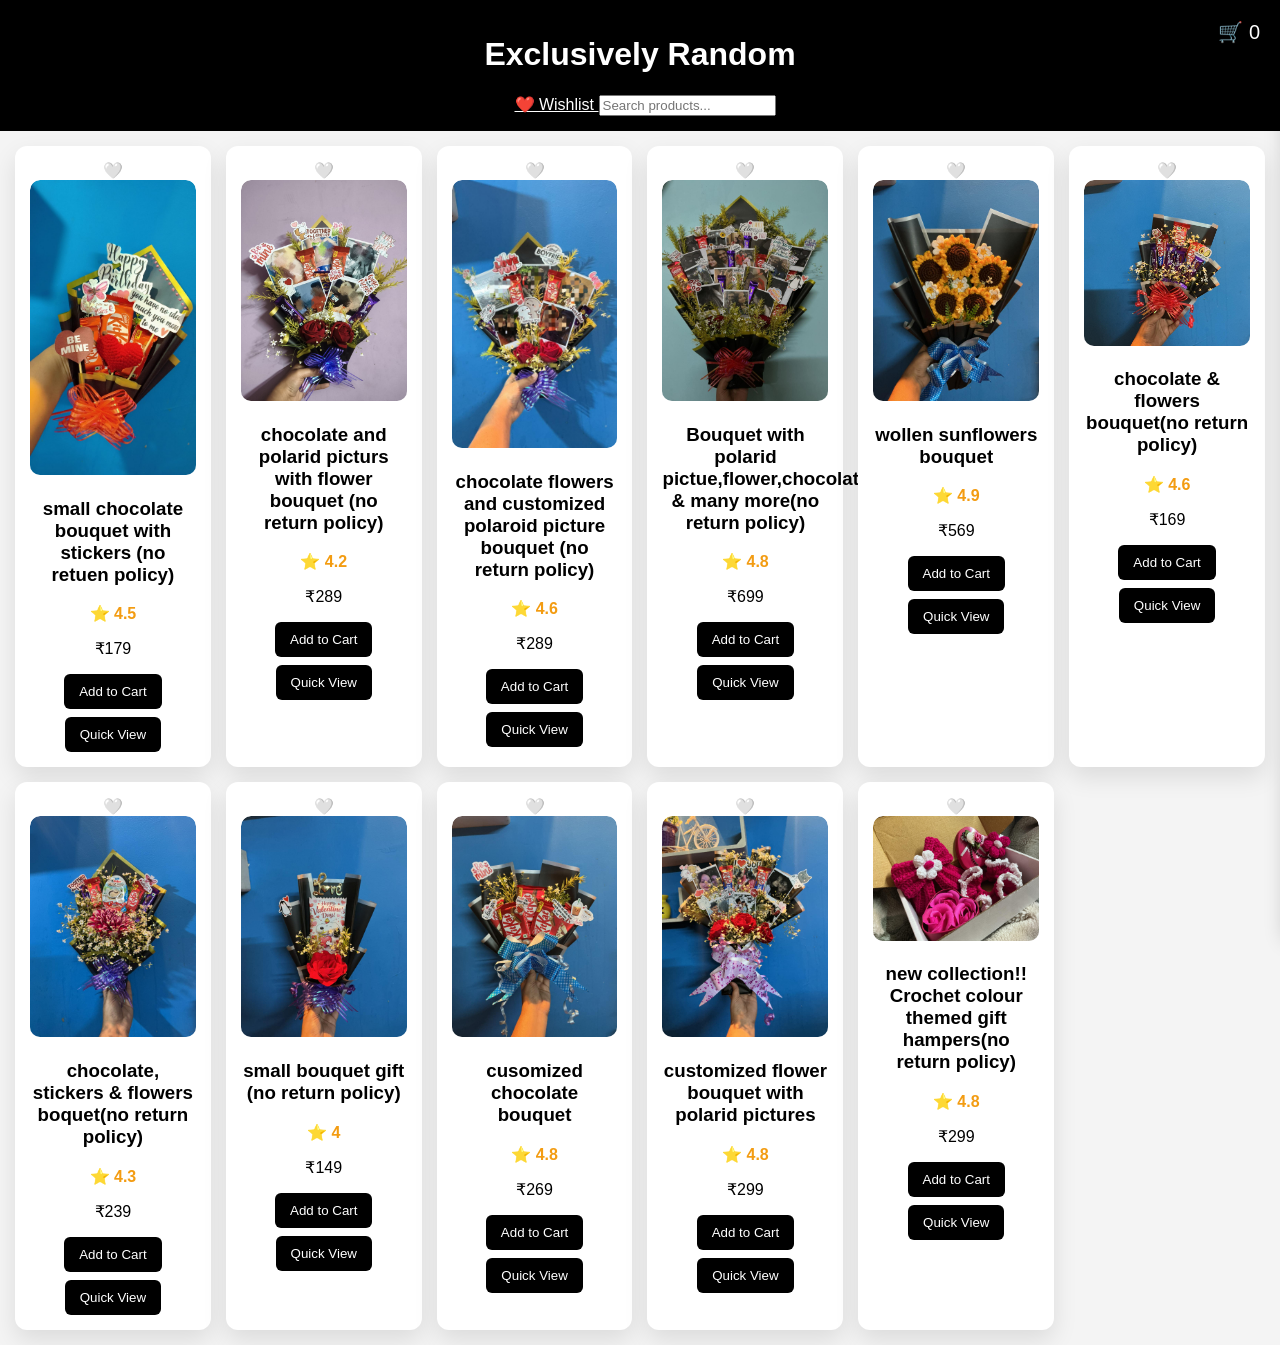
<file: index.html>
<!DOCTYPE html>
<html>

<head>

<meta name="viewport" content="width=device-width, initial-scale=1">

<title>Exclusively Random</title>

<link rel="stylesheet" href="style.css">

</head>

<body>

<header class="header">

<h1>Exclusively Random</h1>
<a href="wishlist.html" style="color:white; margin-left:10px;">
❤️ Wishlist
</a>
<input type="text" id="search" placeholder="Search products...">

<div class="cart-icon" onclick="toggleCart()">
🛒 <span id="cart-count">0</span>
</div>

</header>


<section id="products" class="product-grid">
</section>


<div id="cart-drawer" class="cart-drawer">

<h2>Your Cart</h2>

<div id="cart-items"></div>

<div class="cart-footer">

<p>Total: ₹<span id="cart-total">0</span></p>

<button onclick="window.location.href='checkout.html'">
Checkout
</button>

</div>

</div>


<script src="products.js"></script>
<script src="app.js"></script>
<script src="cart.js"></script>

</body>
</html>
</file>
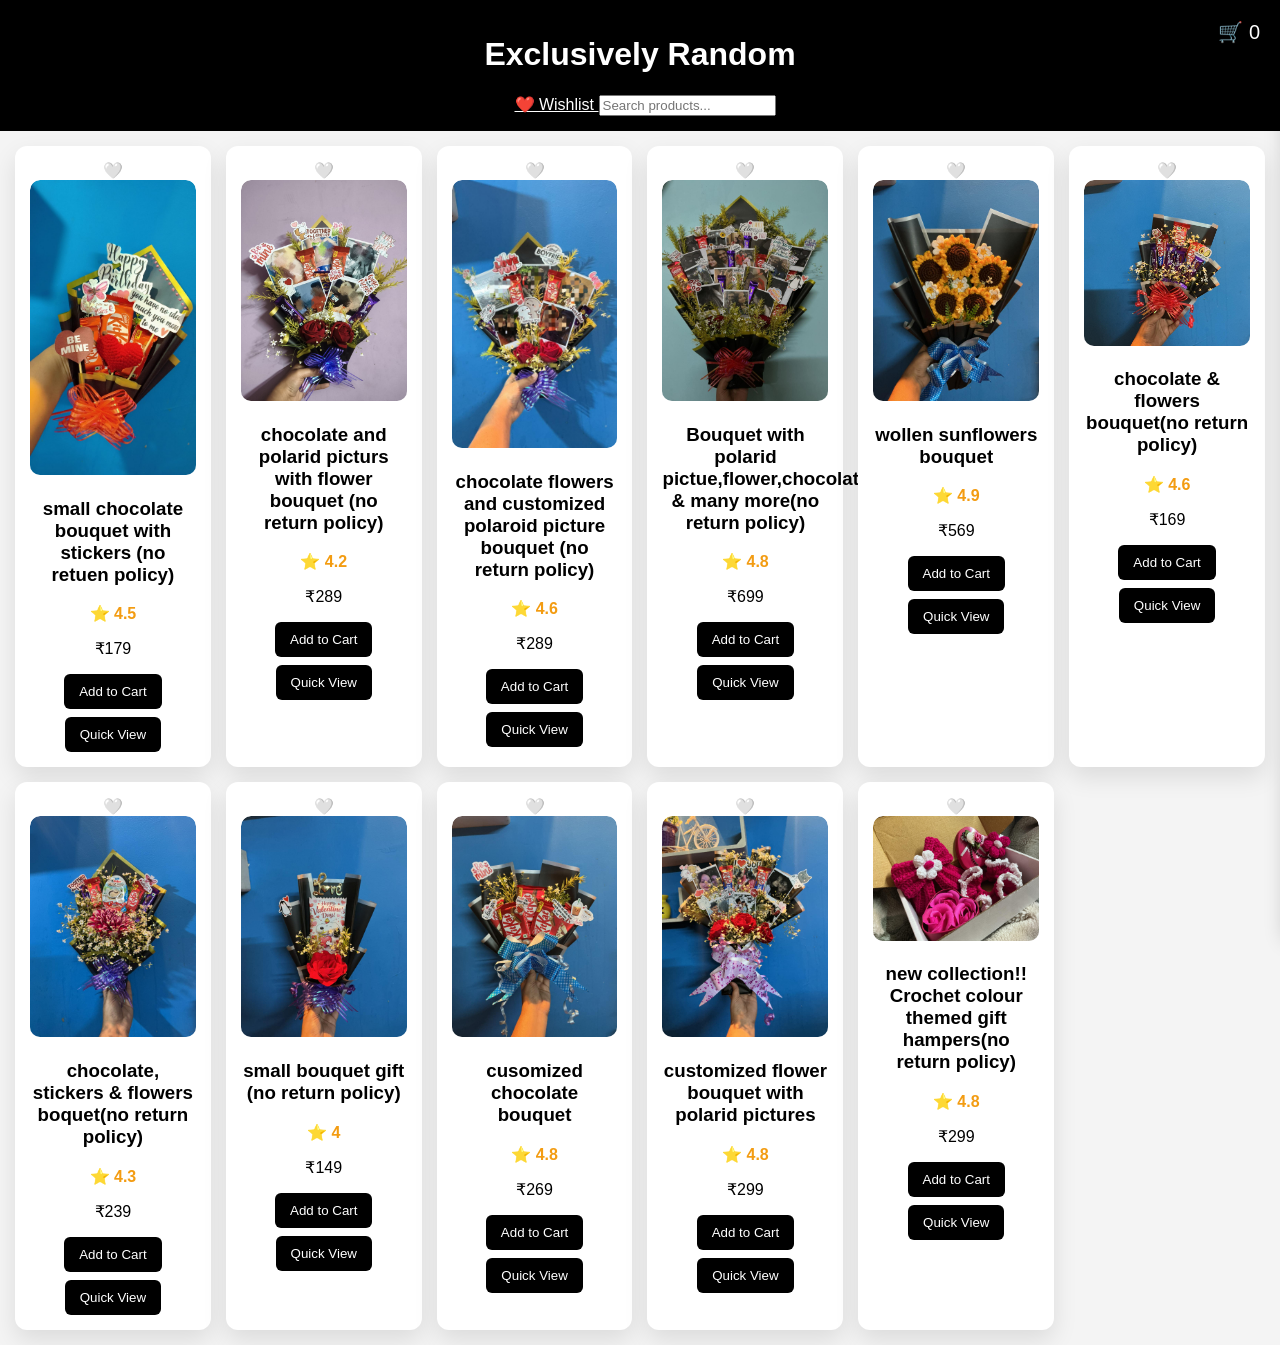
<file: Exclusively-Random/index.html>
<!DOCTYPE html>
<html>

<head>

<meta name="viewport" content="width=device-width, initial-scale=1">

<title>Exclusively Random</title>

<link rel="stylesheet" href="style.css">

</head>

<body>

<header class="header">

<h1>Exclusively Random</h1>
<a href="wishlist.html" style="color:white; margin-left:10px;">
❤️ Wishlist
</a>
<input type="text" id="search" placeholder="Search products...">

<div class="cart-icon" onclick="toggleCart()">
🛒 <span id="cart-count">0</span>
</div>

</header>


<section id="products" class="product-grid">
</section>


<div id="cart-drawer" class="cart-drawer">

<h2>Your Cart</h2>

<div id="cart-items"></div>

<div class="cart-footer">

<p>Total: ₹<span id="cart-total">0</span></p>

<button onclick="window.location.href='checkout.html'">
Checkout
</button>

</div>

</div>


<script src="products.js"></script>
<script src="app.js"></script>
<script src="cart.js"></script>

</body>
</html>
</file>
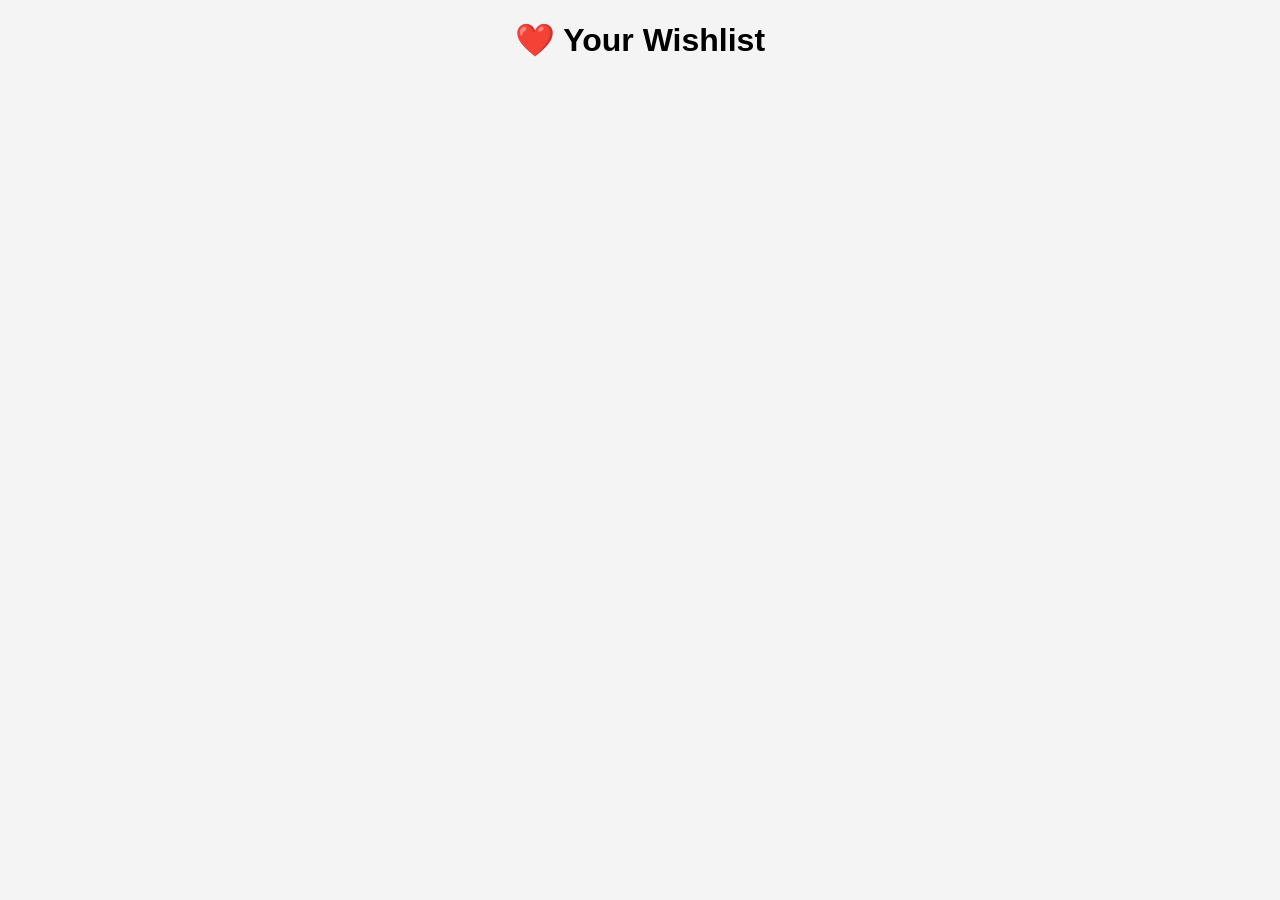
<file: wishlist.html>
<!DOCTYPE html>
<html>

<head>
<title>Wishlist</title>
<link rel="stylesheet" href="style.css">
</head>

<body>

<h1 style="text-align:center;">❤️ Your Wishlist</h1>

<div id="wishlist-container" class="product-grid"></div>

<script src="wishlist.js"></script>

</body>

</html>
</file>
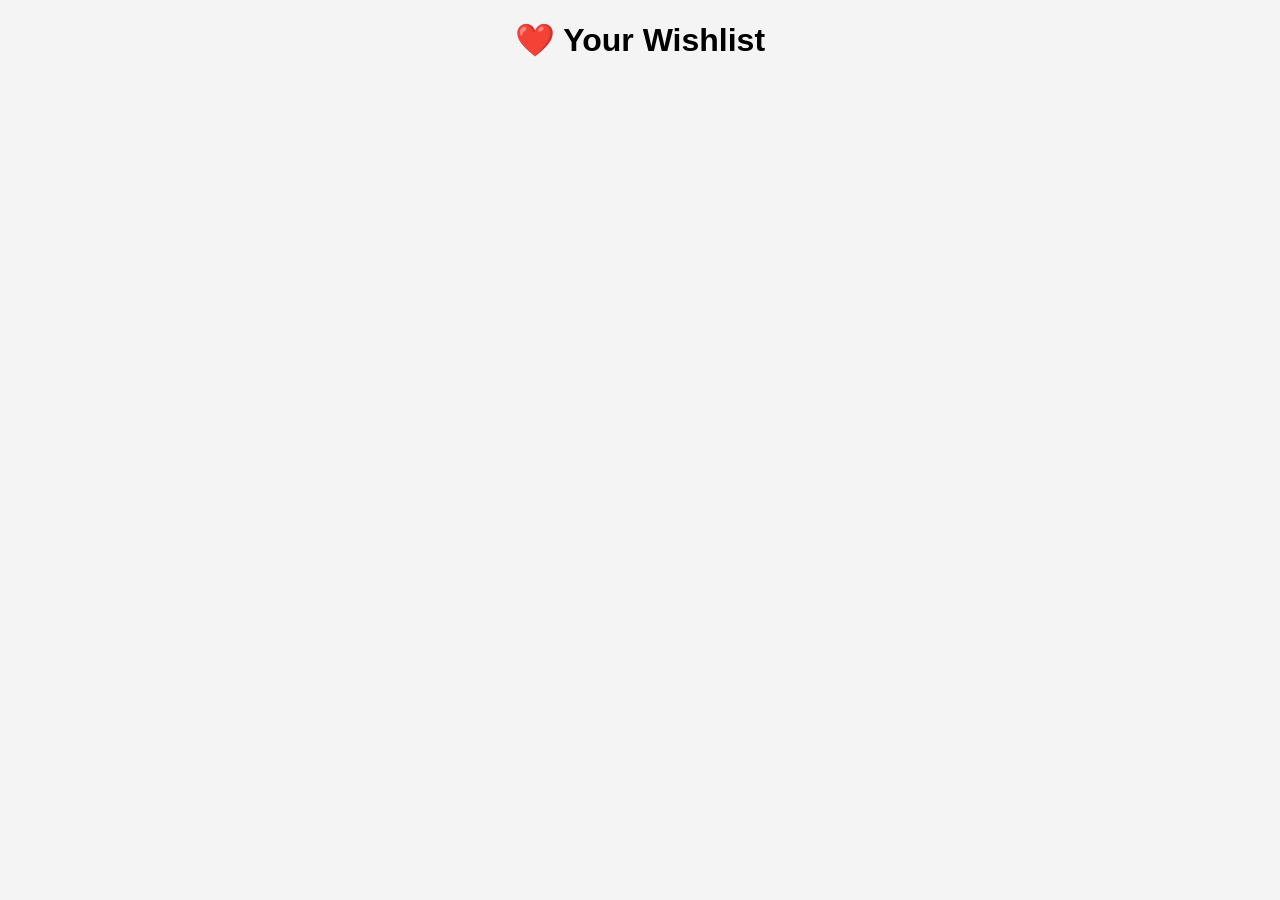
<file: Exclusively-Random/wishlist.html>
<!DOCTYPE html>
<html>

<head>
<title>Wishlist</title>
<link rel="stylesheet" href="style.css">
</head>

<body>

<h1 style="text-align:center;">❤️ Your Wishlist</h1>

<div id="wishlist-container" class="product-grid"></div>

<script src="wishlist.js"></script>

</body>

</html>
</file>
<file: style.css>
body{
margin:0;
font-family:Arial;
background:#f4f4f4;
}

.header{
background:black;
color:white;
padding:15px;
text-align:center;
}

.product-grid{
display:grid;
grid-template-columns:repeat(auto-fit,minmax(180px,1fr));
gap:15px;
padding:15px;
}

.card{
background:white;
border-radius:10px;
padding:10px;
text-align:center;
box-shadow:0 5px 15px rgba(0,0,0,0.1);
}

.card img{
width:100%;
border-radius:10px;
}
.card{
background:white;
border-radius:12px;
padding:10px;
text-align:center;
box-shadow:0 10px 25px rgba(0,0,0,0.1);
transition:transform 0.3s, box-shadow 0.3s;
}

.card:hover{
transform:translateY(-8px);
box-shadow:0 15px 35px rgba(0,0,0,0.2);
}

.card button{
background:black;
color:white;
border:none;
padding:10px 15px;
border-radius:6px;
cursor:pointer;
}

.card button:hover{
background:#333;
}
.cart-icon{
position:absolute;
right:20px;
top:20px;
font-size:20px;
cursor:pointer;
}

.cart-count{
background:red;
color:white;
padding:3px 7px;
border-radius:50%;
}

.cart-drawer{
position:fixed;
right:-400px;
top:0;
width:350px;
height:100%;
background:white;
box-shadow:-5px 0 20px rgba(0,0,0,0.2);
padding:20px;
transition:0.3s;
overflow:auto;
z-index:999;
}

.cart-drawer.open{
right:0;
}

.cart-item{
display:flex;
justify-content:space-between;
margin:10px 0;
}

.cart-footer{
margin-top:20px;
}
.card-image{
overflow:hidden;
border-radius:10px;
}

.card-image img{
width:100%;
transition:transform 0.4s;
}

.card:hover img{
transform:scale(1.1);
}
.card button{
background:black;
color:white;
border:none;
padding:10px 15px;
border-radius:6px;
cursor:pointer;
transition:0.3s;
}

.card button:hover{
transform:scale(1.05);
background:#333;
}
.card{
background:white;
border-radius:12px;
padding:15px;
text-align:center;
box-shadow:0 10px 25px rgba(0,0,0,0.1);
transition:transform 0.3s, box-shadow 0.3s;
}

.card:hover{
transform:translateY(-10px);
box-shadow:0 20px 40px rgba(0,0,0,0.2);
}
.rating{
color:#f39c12;
font-weight:bold;
margin:5px 0;
}
.view-btn{
margin-top:8px;
background:#eee;
border:none;
padding:8px 12px;
border-radius:6px;
cursor:pointer;
}

.view-btn:hover{
background:#ddd;
}
.wishlist.active{
color:red;
transform:scale(1.2);
}
</file>
<file: Exclusively-Random/style.css>
body{
margin:0;
font-family:Arial;
background:#f4f4f4;
}

.header{
background:black;
color:white;
padding:15px;
text-align:center;
}

.product-grid{
display:grid;
grid-template-columns:repeat(auto-fit,minmax(180px,1fr));
gap:15px;
padding:15px;
}

.card{
background:white;
border-radius:10px;
padding:10px;
text-align:center;
box-shadow:0 5px 15px rgba(0,0,0,0.1);
}

.card img{
width:100%;
border-radius:10px;
}
.card{
background:white;
border-radius:12px;
padding:10px;
text-align:center;
box-shadow:0 10px 25px rgba(0,0,0,0.1);
transition:transform 0.3s, box-shadow 0.3s;
}

.card:hover{
transform:translateY(-8px);
box-shadow:0 15px 35px rgba(0,0,0,0.2);
}

.card button{
background:black;
color:white;
border:none;
padding:10px 15px;
border-radius:6px;
cursor:pointer;
}

.card button:hover{
background:#333;
}
.cart-icon{
position:absolute;
right:20px;
top:20px;
font-size:20px;
cursor:pointer;
}

.cart-count{
background:red;
color:white;
padding:3px 7px;
border-radius:50%;
}

.cart-drawer{
position:fixed;
right:-400px;
top:0;
width:350px;
height:100%;
background:white;
box-shadow:-5px 0 20px rgba(0,0,0,0.2);
padding:20px;
transition:0.3s;
overflow:auto;
z-index:999;
}

.cart-drawer.open{
right:0;
}

.cart-item{
display:flex;
justify-content:space-between;
margin:10px 0;
}

.cart-footer{
margin-top:20px;
}
.card-image{
overflow:hidden;
border-radius:10px;
}

.card-image img{
width:100%;
transition:transform 0.4s;
}

.card:hover img{
transform:scale(1.1);
}
.card button{
background:black;
color:white;
border:none;
padding:10px 15px;
border-radius:6px;
cursor:pointer;
transition:0.3s;
}

.card button:hover{
transform:scale(1.05);
background:#333;
}
.card{
background:white;
border-radius:12px;
padding:15px;
text-align:center;
box-shadow:0 10px 25px rgba(0,0,0,0.1);
transition:transform 0.3s, box-shadow 0.3s;
}

.card:hover{
transform:translateY(-10px);
box-shadow:0 20px 40px rgba(0,0,0,0.2);
}
.rating{
color:#f39c12;
font-weight:bold;
margin:5px 0;
}
.view-btn{
margin-top:8px;
background:#eee;
border:none;
padding:8px 12px;
border-radius:6px;
cursor:pointer;
}

.view-btn:hover{
background:#ddd;
}
.wishlist.active{
color:red;
transform:scale(1.2);
}
</file>
